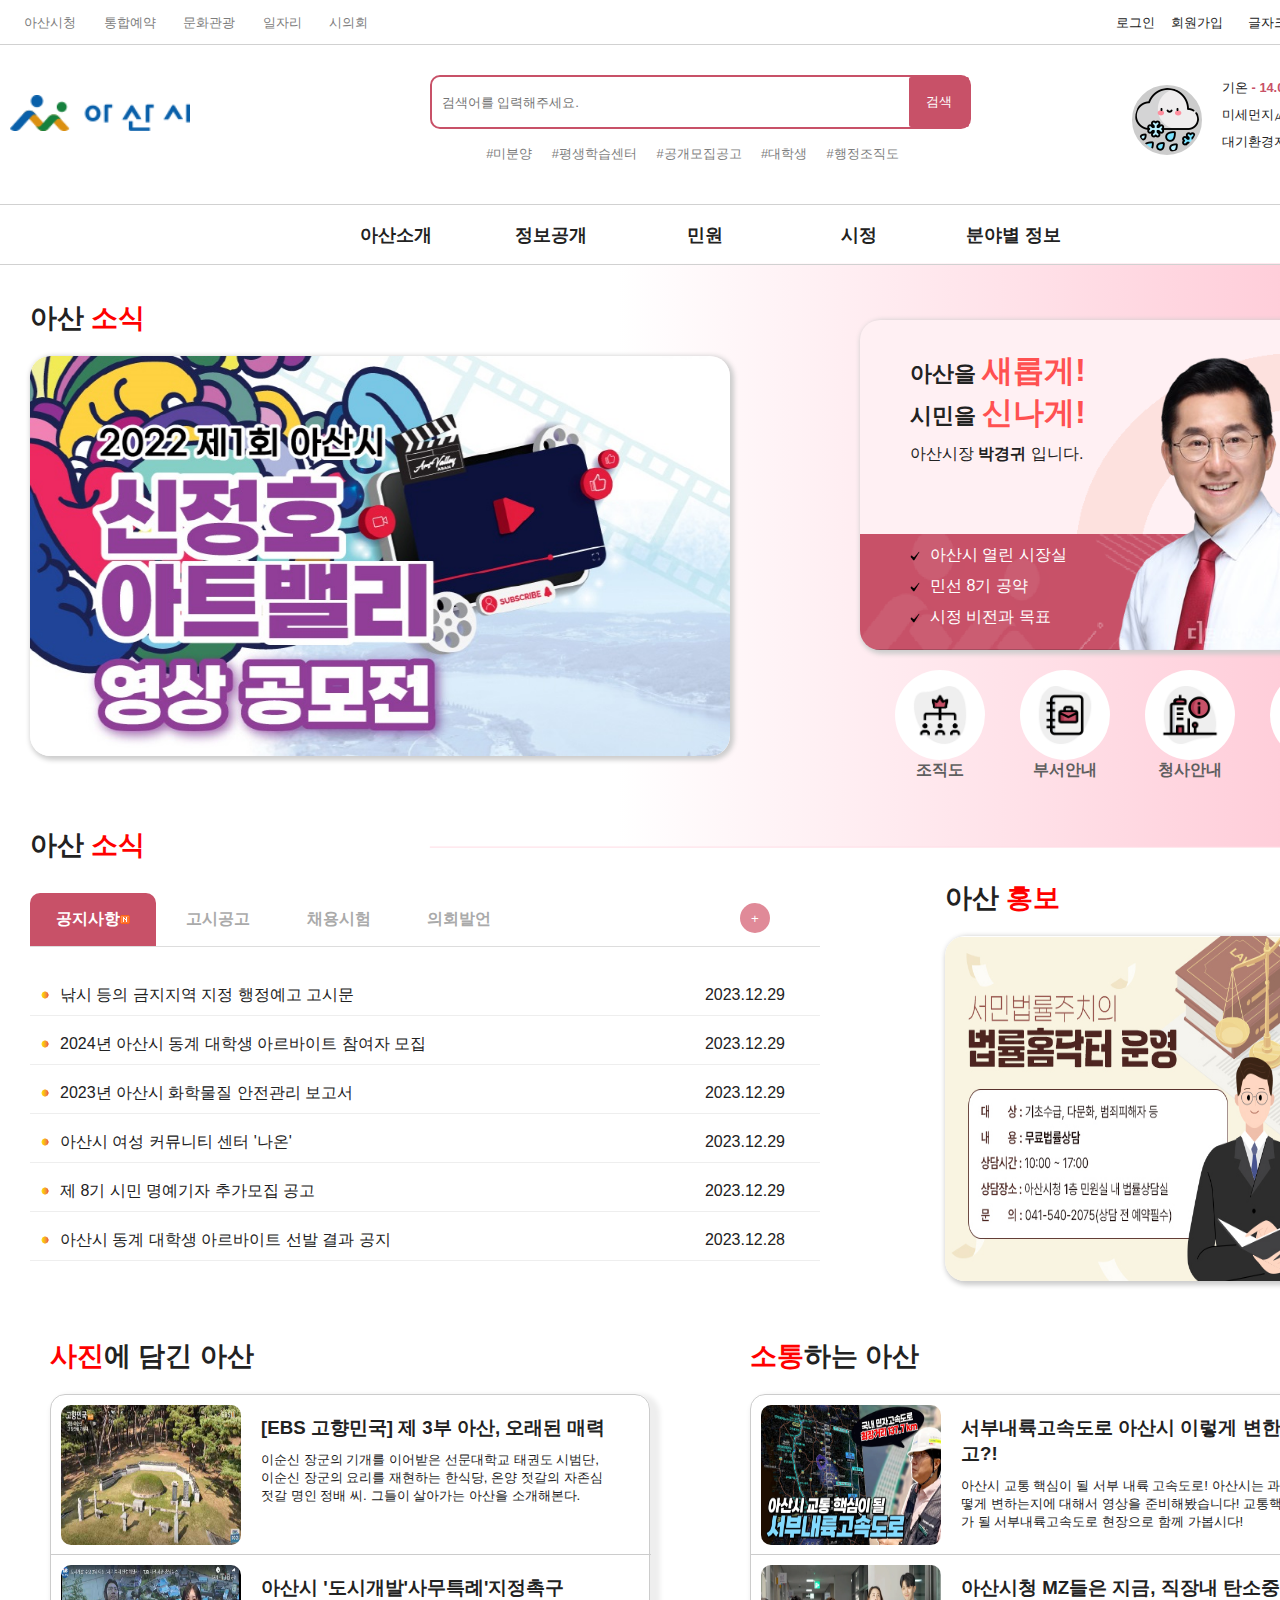
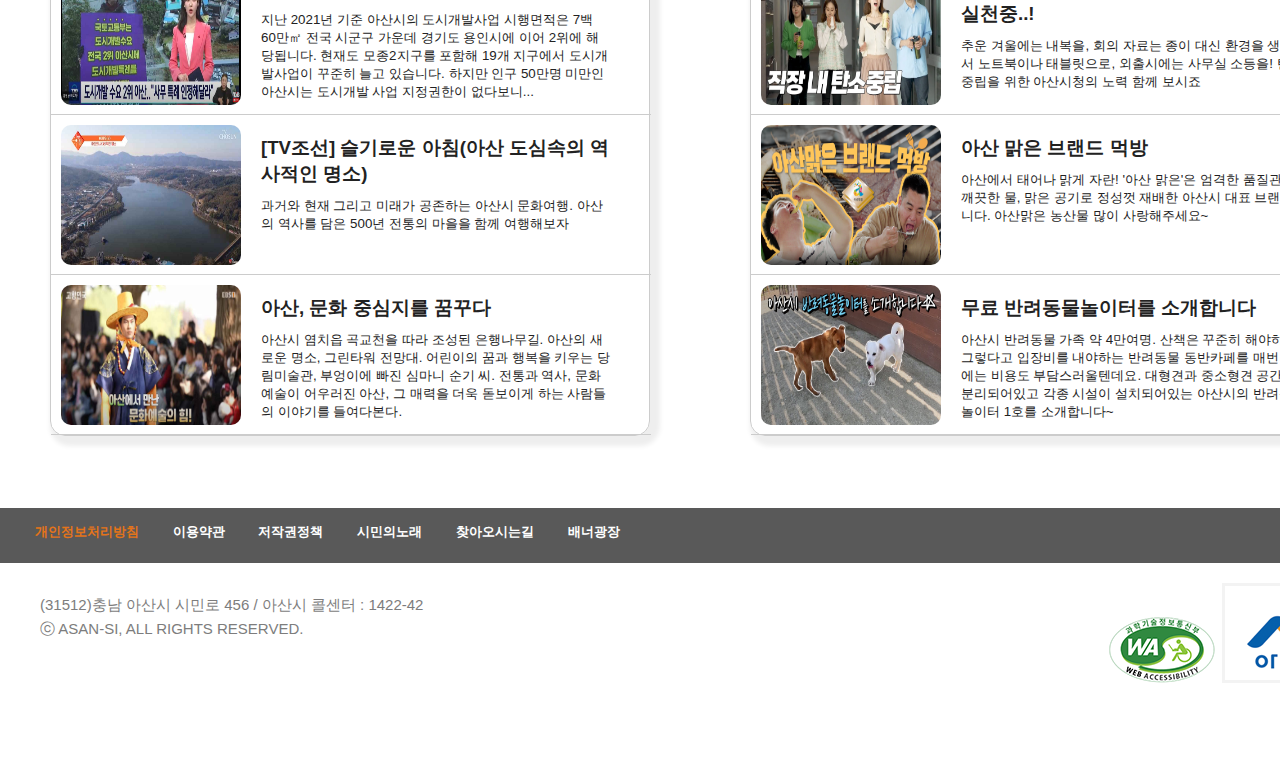
<file: index.html>
<!DOCTYPE html>
<html lang="en">
<head>
  <meta charset="UTF-8">
  <meta name="viewport" content="width=device-width, initial-scale=1.0">
  <title>아산시청</title>
  <!--  CSS   -->
  <link type="text/css" rel="stylesheet" href="CSS/index.css">
  <link type="text/css" rel="stylesheet" href="CSS/index-main.css">

  <!-- 폰트 -->
  <link rel="preconnect" href="https://fonts.googleapis.com">
  <link rel="preconnect" href="https://fonts.gstatic.com" crossorigin>
  <link href="https://fonts.googleapis.com/css2?family=Gowun+Dodum&family=Orbit&display=swap" rel="stylesheet">

  <link rel="icon" type="image/png" sizes="16x16" href="images/favicon.png">

</head>
<body>
  <div id="container">
    <header id="header">
      <div class="gnb">
        <div class="site">
          <ul class="site_list">
            <li class="site_item"><a href="#" target="_blank" title="새창">아산시청</a></li>
            <li class="site_item"><a href="#" target="_blank" title="새창">통합예약</a></li>
            <li class="site_item"><a href="#" target="_blank" title="새창">문화관광</a></li>
            <li class="site_item"><a href="#" target="_blank" title="새창">일자리</a></li>
            <li class="site_item"><a href="#" target="_blank" title="새창">시의회</a></li>
          </ul>
        </div>
        <div class="link">
          <ul class="link_list">
            <li class="user_item"><a href="login.html">로그인</a></li>
            <li class="user_item"><a href="signup.html">회원가입</a></li>
            <li class="ft_change">
              <span class="title">글자크기</span>
              <ul class="buttonlist">
                <li class="plus"><button type="button">확대</button></li>
                <li class="minus"><button type="button">축소</button></li>
                <li class="return"><button type="button">되돌리기</button></li>
              </ul>
            </li>
          </ul>
        </div>
      </div>
      <div class="home">
        <div class="logo"><a href="index.html"><img src="images/logo.png"></a></div>
        <div class="search">
          <form class="search_form">
            <input class="search_input" type="search" placeholder="검색어를 입력해주세요.">
            <button class="search_button" type="submit" value="">검색</button>
          </form>
          <div class="search_list_wrap">
            <ul class="search_list">
              <li class="search_item"><a href="#">#미분양</a></li>
              <li class="search_item"><a href="#">#평생학습센터</a></li>
              <li class="search_item"><a href="#">#공개모집공고</a></li>
              <li class="search_item"><a href="#">#대학생</a></li>
              <li class="search_item"><a href="#">#행정조직도</a></li>
            </ul>
          </div>
        </div>
        <div class="weather">
          <div class="weather_info">
            <span class="weather_icon"><img src="images/weather1.png"></span>
          </div>
          <div class="weather_info">
            <span class="weather_c">기온 <span class="textcolor_1">- 14.0 ℃</span></span>
            <span class="weather_c">미세먼지㎍/m³ <span  class="textcolor_1">나쁨</span></span>
            <span class="weather_c">대기환경지수 <span class="textcolor_1">나쁨</span></span>
          </div>
        </div>
      </div>
      <div class="wrap">
        <div class="lnb">
          <ul class="lnb_list">
            <li class="lnb_item">
              <a href="#">아산소개</a>
                <ul class="lnb_list2">
                  <div class="list2_item">
                    <li><a href="#">기본현황</a></li>
                    <li><a href="#">국내외교류</a></li>
                    <li><a href="#">홍보자료</a></li>
                  </div>
                </ul>
            </li>
            <li class="lnb_item">
              <a href="#">정보공개</a>
                <ul class="lnb_list2">
                  <div class="list2_item">
                    <li><a href="sub.html">정보공개<img src="images/ic_new.gif"></a></li>
                    <li><a href="#">예산공개</a></li>
                    <li><a href="#">정책실명제</a></li>
                    <li><a href="#">통계</a></li>
                  </div>
                </ul>
            </li>
            <li class="lnb_item">
              <a href="#">민원</a>
                <ul class="lnb_list2">
                  <div class="list2_item">
                    <li><a href="#">민원실안내</a></li>
                    <li><a href="#">온라인민원</a></li>
                    <li><a href="#">종합민원안내</a></li>
                    <li><a href="#">민원편람서식</a></li>
                  </div>
                </ul>
            </li>
            <li class="lnb_item">
              <a href="#">시정</a>
              <ul class="lnb_list2">
                <div class="list2_item">
                  <li><a href="#">민선8기</a></li>
                  <li><a href="#">시정안내</a></li>
                  <li><a href="#">시정소식</a></li>
                  <li><a href="#">시정공고</a></li>
                </div>
              </ul>
            </li>
            <li class="lnb_item">
              <a href="#">분야별 정보</a>
              <ul class="lnb_list2">
                <div class="list2_item">
                  <li><a href="#">소식</a></li>
                  <li><a href="#">복지</a></li>
                  <li><a href="#">교육</a></li>
                  <li><a href="#">교통</a></li>
                  <li><a href="#">일자리</a></li>
                  <li><a href="#">생활경제</a></li>
                </div>
              </ul>
            </li>
          </ul>
        </div>
      </div>
    </header>
    <main id="main">
      <div class="rowgroup1">
        <div class="wrap">
          <div class="colgroup1">
            <div class="visual_wrap">
              <div class="visual_title">
                <span>아산 <span class="title_red">소식</span></span>
              </div>
              <div class="notice_slider">
                <div class="slide">
                  <img src="images/artvelly-shin.jpg">
                </div>
                <div class="slide">
                  <img src="images/notice.jpg">
                </div>
                <div class="slide">
                  <img src="images/notice1.jpg">
                </div>
                <div class="slide">
                  <img src="images/notice2.jpg">
                </div>
                <div class="slide">
                  <img src="images/notice3.jpg">
                </div>
                <div class="slide">
                  <img src="images/notice4.jpg">
                </div>
                <div class="slide">
                  <img src="images/notice5.jpg">
                </div>
              </div>
              <!-- <div class="notice_control">
                <button type="button" class="notice_prev">24</button>
                <button type="button" class="notice_next">24</button>
              </div> -->
            </div>
         </div>
       </div>
          <div class="colgroup2">
            <section class="mayor">
              <div class="mayor_title">
                <span>아산을 <span class="title_bigred">새롭게!</span><br> 시민을 <span class="title_bigred">신나게!</span></span>
                <div>아산시장 <span class="mayor_name">박경귀</span> 입니다.</div>
                <ul class="mayor_link">
                  <li class="mayor_item"><a href="#">아산시 열린 시장실</a></li>
                  <li class="mayor_item"><a href="#">민선 8기 공약</a></li>
                  <li class="mayor_item"><a href="#">시정 비전과 목표</a></li>
                </ul>
              </div>
              <div class="mayor_img"></div>
            </section>
            <div class="four_button">
              <ul>
                <li>
                  <div class="button-wrap">
                    <a href="#">
                      <span class="f-button1"></span>
                      <p class="f-button-t">조직도</p>
                    </a>
                  </div>
                </li>
                <li>
                  <div class="button-wrap">
                    <a href="#">
                      <span class="f-button2"></span>
                      <p class="f-button-t">부서안내</p>
                    </a>
                  </div>
                </li>
                <li>
                  <div class="button-wrap">
                    <a href="#">
                      <span class="f-button3"></span>
                      <p class="f-button-t">청사안내</p>
                    </a>
                  </div>
                </li>
                <li>
                  <div class="button-wrap">
                    <a href="#">
                      <span class="f-button4"></span>
                      <p class="f-button-t">오시는길</p>
                    </a>
                  </div>
                </li>
              </ul>
            </div>
          </div>
        </div>
      </div>
      <div class="rowgroup2">
        <div class="wrap">
          <section class="board">
            <div class="visual_title">
              <span>아산 <span class="title_red">소식</span></span>
            </div>
            <div class="board_wrap">
              <div class="board_list">
                <input type="radio" id="tab1" name="tabs" checked>
                <label for="tab1"><a href="list.html">공지사항<img src="images/ic_new.gif"></a></label>
                <input type="radio" id="tab2" name="tabs">
                <label for="tab2">고시공고</label>
                <input type="radio" id="tab3" name="tabs">
                <label for="tab3">채용시험</label>
                <input type="radio" id="tab4" name="tabs">
                <label for="tab4">의회발언</label>
                <a href="list.html"><button type="button" class="board_plus">+</button></a>
                <div class="tabContent tab1-list">
                  <h2>공지사항입니다.</h2>
                  <ul class="board_content">
                    <li>
                      <a href="#"> 
                      <span>낚시 등의 금지지역 지정 행정예고 고시문</span>
                      <span class="board_date">2023.12.29</span>
                    </a>
                  </li>
                    <li>
                      <a href="#"> 
                        <span>2024년 아산시 동계 대학생 아르바이트 참여자 모집</span>
                        <span class="board_date">2023.12.29</span>
                      </a>
                    </li>
                    <li>
                      <a href="#"> 
                        <span>2023년 아산시 화학물질 안전관리 보고서</span>
                        <span class="board_date">2023.12.29</span>
                      </a>
                    </li>
                    <li>
                      <a href="#"> 
                       <span>아산시 여성 커뮤니티 센터 '나온' </span>
                       <span class="board_date">2023.12.29</span>
                      </a>
                    </li>
                    <li>
                      <a href="#"> 
                       <span>제 8기 시민 명예기자 추가모집 공고 </span>
                       <span class="board_date">2023.12.29</span>
                      </a>
                    </li>
                    <li>
                      <a href="#"> 
                       <span>아산시 동계 대학생 아르바이트 선발 결과 공지 </span>
                       <span class="board_date">2023.12.28</span>
                      </a>
                    </li>
                  </ul>
                </div>
                <div class="tabContent tab2-list">
                  <h2>고시공고입니다.</h2>
                  <ul class="board_content">
                    <li>
                      <a href="#"> 
                        <span>자동차정기(종합)검사 과태료 고지서 반송분 고시송달 공고</span>
                        <span class="board_date">2024.01.02</span>
                      </a>
                    </li>
                    <li>
                      <a href="#">
                        <span>2024년 장애인 보장구 수리지원사업 지정업체 모집 공고</span>
                        <span class="board_date">2024.01.02</span>
                      </a>
                    </li>
                    <li>
                      <a href="#"> 
                       <span>2024년 도시지역 빈집정비사업 대상자 모집공고 </span>
                       <span class="board_date">2024.01.02</span>
                      </a>
                    </li>
                    <li>
                      <a href="#"> 
                       <span>소규모 공동주책 지원사업 시행공고 </span>
                       <span class="board_date">2024.01.02</span>
                      </a>
                    </li>
                    <li>
                      <a href="#">
                        <span>자동차 상속 이전 안내문 반송에 따른 고시 송달 공고</span>
                        <span class="board_date">2023.12.29</span>
                      </a>
                    </li>
                    <li>
                      <a href="#"> 
                        <span>도시계획 시설(수질오염방지시설)사업 실시계획변경인가 고시</span>
                        <span class="board_date">2023.12.20</span>
                      </a>
                    </li>
                  </ul>
                </div>
                <div class="tab3-list tabContent">
                  <h2>채용시험정보입니다.</h2>
                  <ul class="board_content">
                    <li>
                      <a href="#"> 
                       <span>2024년 이순신종합운동장 기간제근로자 채용 최종 합격자 공고 </span>
                       <span class="board_date">2023.12.27</span>
                      </a>
                    </li>
                    <li>
                      <a href="#"> 
                       <span>아산시 이순신빙상장체육관 빙상강사 공개채용 최종 합격자 공고</span>
                       <span class="board_date">2023.12.27</span>
                      </a>
                    </li>
                    <li>
                      <a href="#"> 
                        <span>2024년 아산장애인국민체육센터 헬스장 강사 채용</span>
                        <span class="board_date">2023.12.20</span>
                      </a>
                    </li>
                    <li>
                      <a href="#"> 
                        <span>아산시시설관리공단 임원(상임이사)후보자 공개모집 공고</span>
                        <span class="board_date">2023.12.20</span>
                      </a>
                    </li>
                    <li>
                      <a href="#">
                        <span>2024년 생활쓰레기 배출지도원 기간제 근로자 채용 공고</span>
                         <span class="board_date">2023.12.20</span>
                        </a>
                      </li>
                    <li>
                      <a href="#">  
                        <span>2024년 봄철 산불상황실 모니터링요원 채용공고</span>
                        <span class="board_date">2023.12.20</span>
                      </a>
                    </li>
                  </ul>
                </div>
                <div class="tab4-list tabContent">
                  <h2>의회발언입니다.</h2>
                  <ul class="board_content">
                    <li>
                      <a href="#"> 
                       <span>제246회 아산시의회 제 2차 정례회 제3차 본회의 명노봉의원의 5분 자유발언..</span>
                       <span class="board_date">2024.01.02</span>
                      </a>
                    </li>
                    <li>
                      <a href="#"> 
                        <span>제244회 아산시의회 제 2차 정례회 제2차 본회의 명노봉의원의 5분 자유발언..</span>
                        <span class="board_date">2023.12.23</span>
                      </a>
                    </li>
                    <li>
                      <a href="#"> 
                       <span>제245회 아산시의회 임시회 제1차 본회의 이춘호의원 5분 자유발언에 대한..</span>
                       <span class="board_date">2023.12.11</span>
                      </a>
                    </li>
                    <li>
                      <a href="#"> 
                        <span>제244회 아산시의회 임시회 제1차 본회의 이춘호의원 5분 자유발언에 대한..</span>
                        <span class="board_date">2023.10.23</span>
                      </a>
                    </li>
                    <li>
                      <a href="#"> 
                        <span>제244회 아산시의회 임시회 제1차 본회의 김은복의원 5분 자유발언에 대한..</span>
                        <span class="board_date">2023.09.18</span>
                      </a>
                    </li>
                    <li>
                      <a href="#"> 
                        <span>제244회 아산시의회 임시회 제2차 본회의 김미영의원 긴급현안질문에 대한..</span>
                        <span class="board_date">2023.09.07</span>
                      </a>
                    </li>
                  </ul>
                </div>
              </div>
            </div>
          </section>
          <section class="promotion_wrap">
            <div class="visual_title">
              <span>아산 <span class="title_red">홍보</span></span>
            </div>
            <div class="promotion_slider">
              <div class="slide3">
                <img src="images/promo1.jpg">
              </div>
              <div class="slide3">
                <img src="images/promo2.jpg">
              </div>
              <div class="slide3">
                <img src="images/promo3.jpg">
              </div>
              <div class="slide3">
                <img src="images/promo4.jpg">
              </div>
              <div class="slide3">
                <img src="images/promo5.jpg">
              </div>
              <div class="slide3">
                <img src="images/promo16.jpg">
              </div>
              <div class="slide3">
                <img src="images/promo7.jpg"> 
              </div>
            </div>
          </section>
        </div>
      </div>
      <!-- <div class="rowgroup3">
        <div class="wrap">
          <section class="favorite">
            <span class="favorite_title">자주찾는메뉴</span>
            <div class="favorite_list"></div>
            <div class="favorite_control">
              <button type="button">이전</button>
              <button type="button">다음</button>
            </div>
          </section>
        </div>
      </div> -->
      <!-- <div class="rowgroup4"></div> -->
      <div class="rowgroup5">
        <div class="wrap">
          <div class="photo_wrap">
            <div class="visual_title">
              <span><span class="title_red">사진</span>에 담긴 아산</span>
            </div>
            <div class="photo_list">
              <div class="photo_item">
                <a href="https://www.youtube.com/watch?v=2qMZpqKvuWQ">
                  <img src="images/photo1.png" alt="">
                  <p class="item_info">[EBS 고향민국] 제 3부 아산, 오래된 매력</p>
                  <p class="item_text">이순신 장군의 기개를 이어받은 선문대학교 태권도 시범단,
                    이순신 장군의 요리를 재현하는 한식당, 온양 젓갈의 자존심 젓갈 명인 정배 씨. 그들이 살아가는 아산을 소개해본다.
                  </p>
                </a>
              </div>
              <div class="photo_item">
                <a href="https://www.youtube.com/watch?v=an4KvDho2NQ">
                  <img src="images/photo6.png" alt="">
                  <p class="item_info">아산시 '도시개발'사무특례'지정촉구</p>
                  <p class="item_text">지난 2021년 기준 아산시의 도시개발사업 시행면적은 7백 60만㎡ 전국 시군구 가운데 경기도 용인시에 이어 2위에 해당됩니다.
                    현재도 모종2지구를 포함해 19개 지구에서 도시개발사업이 꾸준히 늘고 있습니다. 하지만 인구 50만명 미만인 아산시는 도시개발 사업 지정권한이 없다보니...
                  </p>
                </a>
              </div>
              <div class="photo_item">
                <a href="https://www.youtube.com/watch?v=m5TAxOxl1q0">
                  <img src="images/photo3.png" alt="">
                  <p class="item_info">[TV조선] 슬기로운 아침(아산 도심속의 역사적인 명소)</p>
                  <p class="item_text">과거와 현재 그리고 미래가 공존하는 아산시 문화여행. 아산의 역사를 담은 500년 전통의 마을을 함께 여행해보자 </p>
                </a>
              </div>
              <div class="photo_item">
                <a href="https://www.youtube.com/watch?v=JO60JMhEpiM">
                  <img src="images/photo4.png" alt="">
                  <p class="item_info">아산, 문화 중심지를 꿈꾸다</p>
                  <p class="item_text">아산시 염치읍 곡교천을 따라 조성된 은행나무길. 아산의 새로운 명소, 그린타워 전망대.
                    어린이의 꿈과 행복을 키우는 당림미술관, 부엉이에 빠진 심마니 순기 씨. 전통과 역사, 문화 예술이 어우러진 아산, 그 매력을 더욱 돋보이게 하는 사람들의 이야기를 들여다본다.
                  </p>
                </a>
              </div>
            </div>
          </div>
          <div class="sns_wrap">
            <div class="visual_title">
              <span><span class="title_red">소통</span>하는 아산</span>
            </div>
            <div class="sns_list">
              <div class="sns_item">
                <a href="https://www.youtube.com/watch?v=mTjB0KYCkho">
                  <img src="images/snsp1.jpg" alt="">
                  <p class="item_info">서부내륙고속도로 아산시 이렇게 변한다고?!</p> 
                  <p class="item_text">아산시 교통 핵심이 될 서부 내륙 고속도로! 아산시는 과연 어떻게 변하는지에 대해서 영상을 준비해봤습니다!
                    교통핵심지가 될 서부내륙고속도로 현장으로 함께 가봅시다!
                  </p>
                </a>
              </div>
              <div class="sns_item">
                <a href="https://www.youtube.com/watch?v=UamjmPEbYNk">
                  <img src="images/snsp7.png" alt="">
                  <p class="item_info">아산시청 MZ들은 지금, 직장내 탄소중립 실천중..!</p>
                  <p class="item_text">추운 겨울에는 내복을, 회의 자료는 종이 대신 환경을 생각해서 노트북이나 태블릿으로, 외출시에는 사무실 소등을!
                    탄소중립을 위한 아산시청의 노력 함께 보시죠
                  </p>
                </a>
              </div>
              <div class="sns_item">
                <a href="https://www.youtube.com/watch?v=gmezYZdN2kY">
                  <img src="images/snsp3.png" alt="">
                  <p class="item_info">아산 맑은 브랜드 먹방</p>
                  <p class="item_text">아산에서 태어나 맑게 자란! '아산 맑은'은 엄격한 품질관리와 깨끗한 물, 맑은 공기로 정성껏 재배한 아산시 대표 브랜드입니다.
                    아산맑은 농산물 많이 사랑해주세요~
                  </p>
                </a>
              </div>
              <div class="sns_item">
                <a href="https://www.youtube.com/watch?v=8pruri1ts_w">
                  <img src="images/snsp4.jpg" alt="">
                  <p class="item_info">무료 반려동물놀이터를 소개합니다</p>
                  <p class="item_text">아산시 반려동물 가족 약 4만여명. 산책은 꾸준히 해야하는데 그렇다고 입장비를 내야하는 반려동물 동반카페를 매번 가기에는 비용도 부담스러울텐데요.
                    대형견과 중소형견 공간으로 분리되어있고 각종 시설이 설치되어있는 아산시의 반려동물놀이터 1호를 소개합니다~
                  </p>
                </a>
              </div>
            </div>
          </div>
        </div>
      </div>
    </main>

    <!-- 푸터 --> 
    <footer id="footer">
      <div class="link">
        <div class="wrap">
          <ul class="link_list">
            <li class="link_item"><a href="#">개인정보처리방침</a></li>
            <li class="link_item"><a href="#">이용약관</a></li>
            <li class="link_item"><a href="#">저작권정책</a></li>
            <li class="link_item"><a href="#">시민의노래</a></li>
            <li class="link_item"><a href="#">찾아오시는길</a></li>
            <li class="link_item"><a href="#">배너광장</a></li>
          </ul>
        </div>
      </div>
      <div class="footer_content">
        <div class="info">
          <p>(31512)충남 아산시 시민로 456 / 아산시 콜센터 : 1422-42</p>
          <p>ⓒ ASAN-SI, ALL RIGHTS RESERVED.</p>
        </div>
        <div class="footer_logo">
          <div class="wa"><a href="#"><img src="images/wa_mark.png"></a></div>
          <div class="asanlogo"><img src="images/asan_mark.gif"></div>
        </div>
      </div>
    </footer>
    <script type="text/javascript" src="js/autoslideshow.js"></script>
  </div>
</body>
</html>
</file>
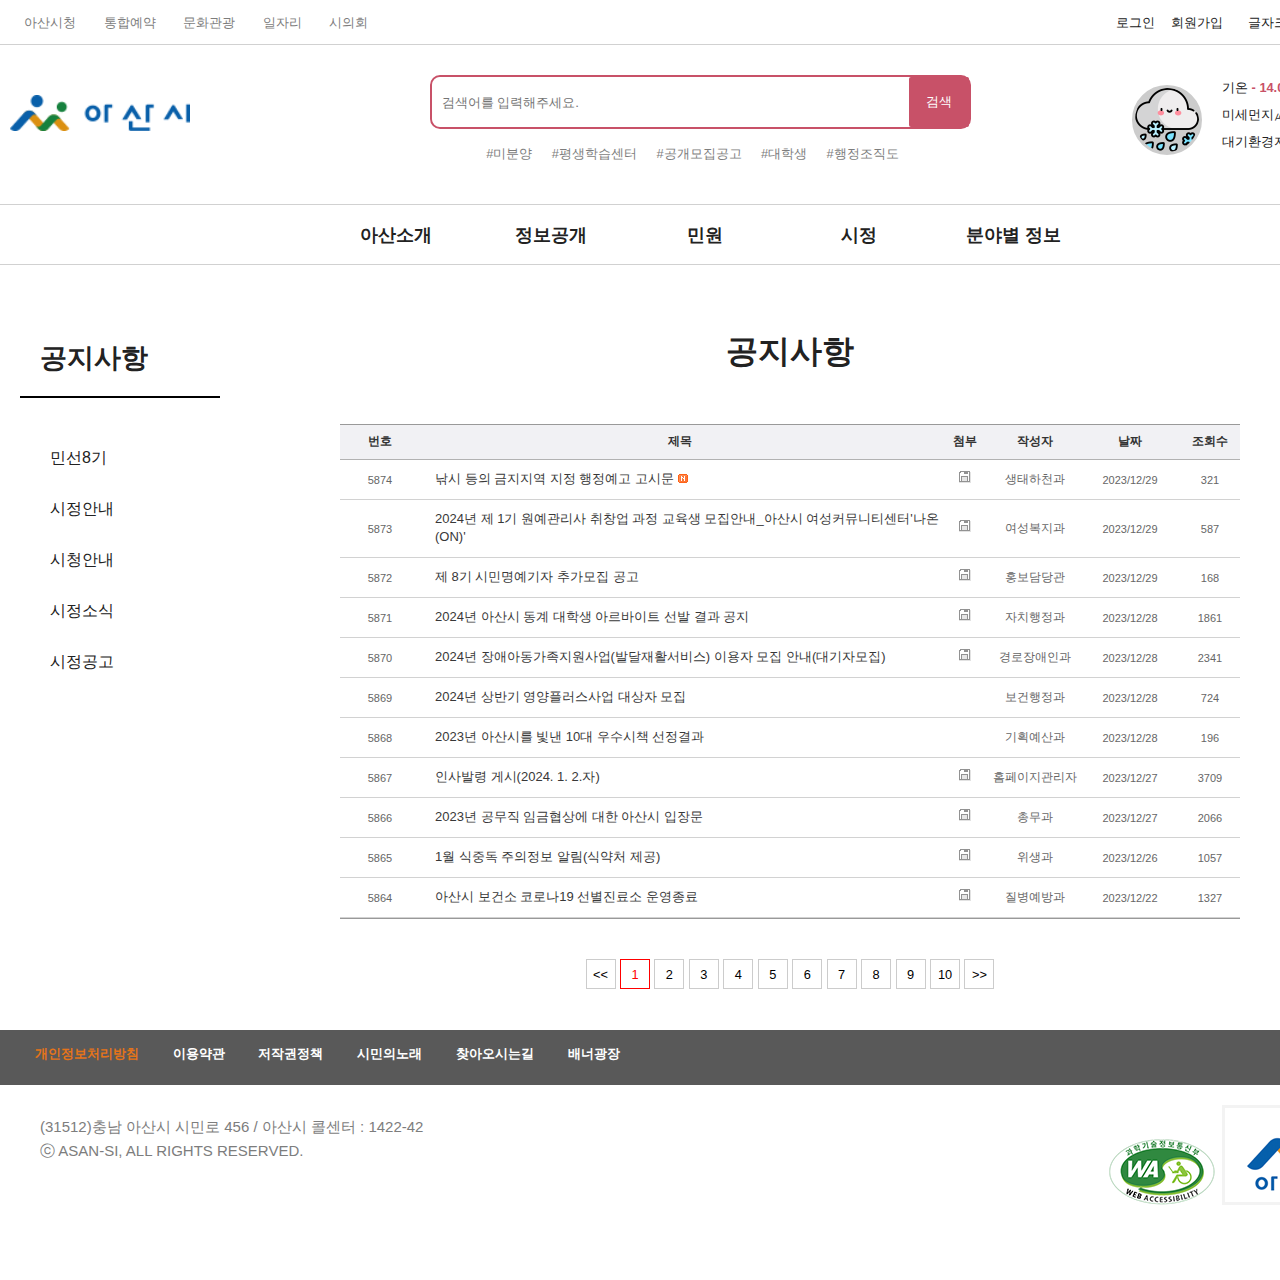
<file: list.html>
<!DOCTYPE html>
<html lang="en">
<head>
  <meta charset="UTF-8">
  <meta name="viewport" content="width=device-width, initial-scale=1.0">
  <title>아산시청</title>
  <link type="text/css" rel="stylesheet" href="CSS/index.css">
  <link type="text/css" rel="stylesheet" href="CSS/list.css">

  <link rel="icon" type="image/png" sizes="16x16" href="images/favicon.png">
</head>
<body>
  <div id="container">
    <header id="header">
      <div class="gnb">
        <div class="site">
          <ul class="site_list">
            <li class="site_item"><a href="#" target="_blank" title="새창">아산시청</a></li>
            <li class="site_item"><a href="#" target="_blank" title="새창">통합예약</a></li>
            <li class="site_item"><a href="#" target="_blank" title="새창">문화관광</a></li>
            <li class="site_item"><a href="#" target="_blank" title="새창">일자리</a></li>
            <li class="site_item"><a href="#" target="_blank" title="새창">시의회</a></li>
          </ul>
        </div>
        <div class="link">
          <ul class="link_list">
            <li class="user_item"><a href="login.html">로그인</a></li>
            <li class="user_item"><a href="signup.html">회원가입</a></li>
            <li class="ft_change">
              <span class="title">글자크기</span>
              <ul class="buttonlist">
                <li class="plus"><button type="button">확대</button></li>
                <li class="minus"><button type="button">축소</button></li>
                <li class="return"><button type="button">되돌리기</button></li>
              </ul>
            </li>
          </ul>
        </div>
      </div>
      <div class="home">
        <div class="logo"><a href="index.html"><img src="images/logo.png"></a></div>
        <div class="search">
          <form class="search_form">
            <input class="search_input" type="search" placeholder="검색어를 입력해주세요.">
            <button class="search_button" type="submit" value="">검색</button>
          </form>
          <div class="search_list_wrap">
            <ul class="search_list">
              <li class="search_item"><a href="#">#미분양</a></li>
              <li class="search_item"><a href="#">#평생학습센터</a></li>
              <li class="search_item"><a href="#">#공개모집공고</a></li>
              <li class="search_item"><a href="#">#대학생</a></li>
              <li class="search_item"><a href="#">#행정조직도</a></li>
            </ul>
          </div>
        </div>
        <div class="weather">
          <div class="weather_info">
            <span class="weather_icon"><img src="images/weather1.png"></span>
          </div>
          <div class="weather_info">
            <span class="weather_c">기온 <span class="textcolor_1">- 14.0 ℃</span></span>
            <span class="weather_c">미세먼지㎍/m³ <span  class="textcolor_1">나쁨</span></span>
            <span class="weather_c">대기환경지수 <span class="textcolor_1">나쁨</span></span>
          </div>
        </div>
      </div>
      <div class="wrap">
        <div class="lnb">
          <ul class="lnb_list">
            <li class="lnb_item">
              <a href="#">아산소개</a>
                <ul class="lnb_list2">
                  <div class="list2_item">
                    <li><a href="#">기본현황</a></li>
                    <li><a href="#">국내외교류</a></li>
                    <li><a href="#">홍보자료</a></li>
                  </div>
                </ul>
            </li>
            <li class="lnb_item">
              <a href="#">정보공개</a>
                <ul class="lnb_list2">
                  <div class="list2_item">
                    <li><a href="sub.html">정보공개</a></li>
                    <li><a href="#">예산공개</a></li>
                    <li><a href="#">정책실명제</a></li>
                    <li><a href="#">통계</a></li>
                  </div>
                </ul>
            </li>
            <li class="lnb_item">
              <a href="#">민원</a>
                <ul class="lnb_list2">
                  <div class="list2_item">
                    <li><a href="#">민원실안내</a></li>
                    <li><a href="#">온라인민원</a></li>
                    <li><a href="#">종합민원안내</a></li>
                    <li><a href="#">민원편람서식</a></li>
                  </div>
                </ul>
            </li>
            <li class="lnb_item">
              <a href="#">시정</a>
              <ul class="lnb_list2">
                <div class="list2_item">
                  <li><a href="#">민선8기</a></li>
                  <li><a href="#">시정안내</a></li>
                  <li><a href="#">시정소식</a></li>
                  <li><a href="#">시정공고</a></li>
                </div>
              </ul>
            </li>
            <li class="lnb_item">
              <a href="#">분야별 정보</a>
              <ul class="lnb_list2">
                <div class="list2_item">
                  <li><a href="#">소식</a></li>
                  <li><a href="#">복지</a></li>
                  <li><a href="#">교육</a></li>
                  <li><a href="#">교통</a></li>
                  <li><a href="#">일자리</a></li>
                  <li><a href="#">생활경제</a></li>
                </div>
              </ul>
            </li>
          </ul>
        </div>
      </div>
    </header>

    <main id="main">
      <div class="sidemenu">
        <div class="visual_title"><span> 공지사항</span></div>
        <ul>
          <div class="sidelist">
            <li class="sideitem"><a href="#">민선8기</a></li>
            <li class="sideitem"><a href="#">시정안내</a></li>
            <li class="sideitem"><a href="#">시청안내</a></li>
            <li class="sideitem"><a href="#">시정소식</a>
              <!-- <ul>
                <li><a href="#">공지사항</a></li>
                <li><a href="#">주간행사</a></li>
                <li><a href="#">영상소식</a></li>
                <li><a href="#">아산시보</a></li>
                <li><a href="#">시정갤러리</a></li>
                <li><a href="#">보도자료</a></li>
              </ul> -->
            </li>
            <li class="sideitem"><a href="#">시정공고</a></li>
        </div>
        </ul>
      </div>
      <div class="sub_wrap">
        <h1 class="notice_title">공지사항</h1>
        <table class="sub_news" cellspacing="0">
          <caption>게시판 리스트</caption>
          <colgroup>
            <col width="80">
            <col>
            <col width="50">
            <col width="90">
            <col width="100">
            <col width="60">
          </colgroup>
          <thead>
            <tr>
              <th scope="col">번호</th>
              <th scope="col">제목</th>
              <th scope="col">첨부</th>
              <th scope="col">작성자</th>
              <th scope="col">날짜</th>
              <th scope="col">조회수</th>
            </tr>
          </thead>
          <tbody>
            <tr>
              <td class="num">5874</td>
              <td class="title">
                <a href="#">낚시 등의 금지지역 지정 행정예고 고시문</a>
                <img class="new" src="images/ic_new.gif">
              </td>
              <td class="file"><img src="images/list-file-icon.gif"></td>
              <td class="name">생태하천과</td>
              <td class="date">2023/12/29</td>
              <td class="hit">321</td>
            </tr>
            <tr>
              <td class="num">5873</td>
              <td class="title">
                <a href="#">2024년 제 1기 원예관리사 취창업 과정 교육생 모집안내_아산시 여성커뮤니티센터'나온(ON)'</a>
              </td>
              <td class="file"><img src="images/list-file-icon.gif"></td>
              <td class="name">여성복지과</td>
              <td class="date">2023/12/29</td>
              <td class="hit">587</td>
            </tr>
            <tr>
              <td class="num">5872</td>
              <td class="title">
                <a href="#">제 8기 시민명예기자 추가모집 공고</a>
              </td>
              <td class="file"><img src="images/list-file-icon.gif"></td>
              <td class="name">홍보담당관</td>
              <td class="date">2023/12/29</td>
              <td class="hit">168</td>
            </tr>
            <tr>
              <td class="num">5871</td>
              <td class="title">
                <a href="#">2024년 아산시 동계 대학생 아르바이트 선발 결과 공지</a>
              </td>
              <td class="file"><img src="images/list-file-icon.gif"></td>
              <td class="name">자치행정과</td>
              <td class="date">2023/12/28</td>
              <td class="hit">1861</td>
            </tr>
            <tr>
              <td class="num">5870</td>
              <td class="title">
                <a href="#">2024년 장애아동가족지원사업(발달재활서비스) 이용자 모집 안내(대기자모집)</a>
              </td>
              <td class="file"><img src="images/list-file-icon.gif"></td>
              <td class="name">경로장애인과</td>
              <td class="date">2023/12/28</td>
              <td class="hit">2341</td>
            </tr>
            <tr>
              <td class="num">5869</td>
              <td class="title">
                <a href="#">2024년 상반기 영양플러스사업 대상자 모집</a>
              </td>
              <td class="file"></td>
              <td class="name">보건행정과</td>
              <td class="date">2023/12/28</td>
              <td class="hit">724</td>
            </tr>
            <tr>
              <td class="num">5868</td>
              <td class="title">
                <a href="#">2023년 아산시를 빛낸 10대 우수시책 선정결과</a>
              </td>
              <td class="file"></td>
              <td class="name">기획예산과</td>
              <td class="date">2023/12/28</td>
              <td class="hit">196</td>
            </tr>
            <tr>
              <td class="num">5867</td>
              <td class="title">
                <a href="#">인사발령 게시(2024. 1. 2.자)</a>
              </td>
              <td class="file"><img src="images/list-file-icon.gif"></td>
              <td class="name">홈페이지관리자</td>
              <td class="date">2023/12/27</td>
              <td class="hit">3709</td>
            </tr>
            <tr>
              <td class="num">5866</td>
              <td class="title">
                <a href="#">2023년 공무직 임금협상에 대한 아산시 입장문</a>
              </td>
              <td class="file"><img src="images/list-file-icon.gif"></td>
              <td class="name">총무과</td>
              <td class="date">2023/12/27</td>
              <td class="hit">2066</td>
            </tr>
            <tr>
              <td class="num">5865</td>
              <td class="title">
                <a href="#">1월 식중독 주의정보 알림(식약처 제공)</a>
              </td>
              <td class="file"><img src="images/list-file-icon.gif"></td>
              <td class="name">위생과</td>
              <td class="date">2023/12/26</td>
              <td class="hit">1057</td>
            </tr><tr>
              <td class="num">5864</td>
              <td class="title">
                <a href="#">아산시 보건소 코로나19 선별진료소 운영종료</a>
              </td>
              <td class="file"><img src="images/list-file-icon.gif"></td>
              <td class="name">질병예방과</td>
              <td class="date">2023/12/22</td>
              <td class="hit">1327</td>
            </tr>
          </tbody>
        </table>
        <div class="buttons_wrap">
          <button type="button" class="list_buttons"><a href="#"><<</a></button>
          <button type="button" class="list_buttons sec"><a href="#">1</a></button>
          <button type="button" class="list_buttons"><a href="#">2</a></button>
          <button type="button" class="list_buttons"><a href="#">3</a></button>
          <button type="button" class="list_buttons"><a href="#">4</a> </button>
          <button type="button" class="list_buttons"><a href="#">5</a> </button>
          <button type="button" class="list_buttons"><a href="#">6</a> </button>
          <button type="button" class="list_buttons"><a href="#">7</a> </button>
          <button type="button" class="list_buttons"><a href="#">8</a> </button>
          <button type="button" class="list_buttons"><a href="#">9</a> </button>
          <button type="button" class="list_buttons"><a href="#">10</a> </button>
          <button type="button" class="list_buttons"><a href="#">>></a></button>
        </div>
      </div>
    </main>

    <!-- 푸터 --> 
    <footer id="footer">
      <div class="link">
        <div class="wrap">
          <ul class="link_list">
            <li class="link_item"><a href="#">개인정보처리방침</a></li>
            <li class="link_item"><a href="#">이용약관</a></li>
            <li class="link_item"><a href="#">저작권정책</a></li>
            <li class="link_item"><a href="#">시민의노래</a></li>
            <li class="link_item"><a href="#">찾아오시는길</a></li>
            <li class="link_item"><a href="#">배너광장</a></li>
          </ul>
        </div>
      </div>
      <div class="footer_content">
        <div class="info">
          <p>(31512)충남 아산시 시민로 456 / 아산시 콜센터 : 1422-42</p>
          <p>ⓒ ASAN-SI, ALL RIGHTS RESERVED.</p>
        </div>
        <div class="footer_logo">
          <div class="wa"><a href="#"><img src="images/wa_mark.png"></a></div>
          <div class="asanlogo"><img src="images/asan_mark.gif"></div>
        </div>
      </div>
    </footer>
  </div>
</body>
</html>
</file>
<file: CSS/index.css>
/***************************  ì´ˆê¸°í™” *************************/
*{
  margin: 0;
  padding: 0;
  box-sizing: border-box;
}
html, body, div, p, h1, h2, h3, h4, h5, h6, dl, dt, dd, ol, ul, li,
blockquote, pre, button, fieldset, form, legend, table, caption, 
tbody, tfoot, thead, tr, th, td, iframe, article, aside, canvas, 
details, embed, figure, figcaption, header, footer, menu, nav, section, summary, audio, video {
  margin: 0;
  padding: 0;
  box-sizing:border-box;
}
a {color: inherit; text-decoration: none;}
a:link {color: inherit; text-decoration: none;}
a:visited {color: inherit; text-decoration: none;}
a:hover {color: inherit; text-decoration: none;}
a:focus {color: inherit; text-decoration: underline;}
a:active {color: inherit; text-decoration: none;}
a:checked {color: inherit; text-decoration: none;}
li {list-style: none;}
input:focus {border: none; outline: none;}

/* font-family: 'Gowun Dodum', sans-serif; */
/* font-family: 'Orbit', sans-serif; */



/***************************  ê³µí†µ ë ˆì´ì•„ì›ƒ *************************/
body {
  /* border: 1px solid black; */
  position: relative;
  height: 100%;
  /* background-image: url('../images/bgline.png');
  background-repeat: no-repeat;
  background-position: 0 1px; */
  /* background-color: #fff; */
  color: #222;
  font-family: 'Nanum Gothic', 'ë§‘ì€ ê³ ë”•', 'Dotum', 'ë‹ì›€', 'Gulim', 'êµ´ë¦¼', sans-serif;
}
/* #container {
  position: relative;
  width: 1400px;
  margin: 0 auto;
} */
.wrap {
  position: relative;
  width: 1400px;
  margin-right: auto;
  margin-left: auto;
}
.title_red{
  color: red;
}
.title_bigred {
  color:  rgb(255, 81, 81);
  font-size: 1.3em;
  font-weight: 900;
}
/*  ìƒë‹¨  */
#header { 
  position: relative; 
  width: 100%;
  height: 270px; 
  /* background-color: #fff;  */
} 

/*  ë³¸ë¬¸  */
#main {
  position: relative;
  width: 100%;
  /* border: 1px solid black; */
}

/*  í•˜ë‹¨  */
#footer {
  position: relative;
  width: 1400px;
  height: 230px;
  /* background-color: #fff; */
  padding-bottom: 70px;
  margin: 0 auto;
}

/***************************  ìƒë‹¨ *************************/
 /* gnb ì‚¬ì´íŠ¸ */
.gnb {
  height: 45px;
  display: inline-block; 
  position: relative;
  width: 100%;
  /* padding: 15px 0 12px 0; */
  border-bottom: 1px solid #d1d1d1;
  font-size: 0.8em;
}
.gnb .site {
   display:inline-block;
   height: 45px;
}
.gnb .site .site_list {
  height: 45px;
  display: inline-block;
}
.gnb .site_item {
   display:inline-block; 
   position:relative; 
   text-align:center; 
   color:#7d7d7d; 
   line-height:45px;
   margin-left:12px; 
   padding-left:12px; 
  }
.gnb .site_item:hover{
  color:#1a1a1a;
}

/* gnb ë§í¬ */
.gnb .link {
  position:absolute; 
  top:0; right:0; 
  height:45px;
}

.gnb .link_list {
  position:relative;
  display: inline-block;
  height: 45px;
}

/* gnb ë§í¬ - íšŒì› */
.gnb .user_item {
  display:inline-block; 
  position:relative;
  margin-left:12px;
  line-height: 45px;
}

/* gnb ë§í¬ - ê¸€ìží¬ê¸° */
.gnb .ft_change{ 
  display:inline-block; 
  margin-top:-1px; 
  margin-right:12px;
}
.gnb .ft_change .title{
  display:inline-block; 
  padding:0 0px 0 10px; 
  margin-left: 12px;
  height: 21px;
}
.gnb .ft_change ul.buttonlist{
  display: inline-block;
  vertical-align:middle;
}
.gnb .ft_change ul.buttonlist li{
  float:left;
margin-left:3px;
}
.gnb .ft_change ul.buttonlist li button{
  position: relative;
  display: inline-block;
  width:25px; height:25px;
  background:url('../images/fz_icon.png'); 
  background-repeat:no-repeat; 
  color:transparent; 
  font-size:3px;
  border: 1px solid #ccc;
}
.gnb .ft_change ul.buttonlist li.plus button{background-position: -5px -5px;}
.gnb .ft_change ul.buttonlist li.minus button{background-position: -45px -5px;}
.gnb .ft_change ul.buttonlist li.return button{background-position:-83px -5px;}


/* home */
.home { 
  height: 160px;
  width: 100%;
  position: relative;
  border-bottom: 1px solid #d1d1d1;
}
.home .logo {
  position: relative;
  display: inline-block;
  margin-top: 50px;
  margin-left: 10px;
}
.home .logo img {
  width: 180px;
  height: 36px;
}

/* home -ê²€ìƒ‰ì°½ */
.home .search {
  height: 90px;
  width: 541px;
  margin-left: auto;
  margin-right: auto;
  margin-top: 30px;
  position: absolute;
  top: 0; right: 0; left: 0;
  /* border: #e47419 1px solid; */
}

.search .search_form {
  border: 2px #c85168 solid;
  border-radius: 10px;
}
.search .search_form .search_input{
  /* border: 1px rgb(255, 120, 120) solid; */
  border: none;
  border-radius: 10px;
  /* background-color: #fff; */
  padding: 10px;
  width: 475px;
  height: 50px;
}
.search .search_form .search_button{
  position: relative;
  /* display: inline-block; */
  width:60px; height:50px;
  background:#c85168; 
  float: right;
  display: block;
  border: none;
  border-radius: 2px;
  color: #fff;
}

.search .search_list_wrap {
  width: 541px;
  height: 22px;
  margin-top: 10px;
}
.search .search_list_wrap .search_list {
  width: 100%;
  padding: 5px;
  text-align: center;
}
.search .search_item {
  position: relative;
  display: inline-block;
  font-size: 0.8em;
  margin: 0 15px 0 0;
  color: #7d7d7d;
}

/* home -ë‚ ì”¨ */ 
.weather {
  position: relative;
  float:right;
  width: 288px;
  height: 120px;
  margin-top: 20px;
}
.weather .weather_info {
  vertical-align: middle;
  margin-top: 10px;
}

.weather .weather_info .weather_icon img{
  width: 70px;
  height: 70px;
  float: left;
  margin: 10px 20px 20px 20px; 
  background-color: #ccc; 
  border: #ccc 3px solid; 
  border-radius: 50%;
  }
.weather .weather_info .weather_c {
  display: block;
  padding: 5px;
  font-size: 0.8em;
}
.weather .weather_info .textcolor_1 {
  color: #c85168;
  font-weight: bold;
}


/* lnb */
.lnb {
  height: 60px;
  width: 100%;
  position: relative;
  border-bottom: 1px solid #d1d1d1;
}
.lnb .lnb_list {
  height: 60px;
  line-height: 60px;
  text-align: center;
}
.lnb .lnb_list .lnb_item {
  position: relative;
  display: inline-block;
  height: 60px;
  width: 140px;
  line-height: 60px;
  margin-left: 10px;
  text-align: center;
  /* background-color: #f7acbb; */
}
.lnb .lnb_item:hover, .lnb .lnb_item:checked { 
  color:#222;  
  cursor:pointer;
  background-image: url('../images/navselect.png');
  background-repeat: no-repeat;
  background-position: 110px 3px;
  background-size: 15px 15px;
}

.lnb .lnb_list .lnb_item > a {
  font-weight: 800;
  font-size: 1.1em;
}
.list2_item {
  text-align: left;
}
.lnb .lnb_item .lnb_list2 { /* ì„œë¸Œ ë©”ë‰´ ìŠ¤íƒ€ì¼ */
  width: 140px;
  display: none;  /* ì„œë¸Œ ë©”ë‰´ ì²˜ìŒì—ëŠ” í™”ë©´ì— ì•ˆ ë³´ì´ê²Œ */ 
  position:absolute;  /* ì„œë¸Œ ë©”ë‰´ í¬ì§€ì…”ë‹ */ 
  width:160px;
  margin:0;
  background-color: #ffffff;
  border: #ffc2c2 3px solid;
}
.lnb .lnb_list .lnb_list2 li {    
  padding:5px 10px 5px 30px;   /* ì„œë¸Œ ë©”ë‰´ í•­ëª© */
  border-bottom: 1px solid #d1d1d1;
}
.lnb .lnb_list .lnb_list2 li  a { 
  font-size:14px;   
  padding:10px;
  color:#000;
}
.lnb  .lnb_item:hover .lnb_list2 { 
  display: block;  /* ë©”ì¸ ë©”ë‰´ í•­ëª© ìœ„ë¡œ ì˜¤ë²„í•˜ë©´ ì„œë¸Œ ë©”ë‰´ í‘œì‹œ */
  z-index:10;  
}


/***********************************************************/
/***************************  í•˜ë‹¨ *************************/
/***********************************************************/

/*  í•˜ë‹¨ ë§í¬  */
#footer .link {
  height: 55px;
  position: relative;
  background-color: #595959;
  padding: 15px 0 12px 0;
  text-align: left;
  width: 100%;
}
#footer .link .wrap {
  color: #fff;
  font-size: 10pt;
  font-weight: bold;
  padding-left: 20px;
}
#footer .link_item:first-child {
  color: #e47419;
}

#footer .link_item {
  display: inline-block;
  position: relative;
  padding: 0 15px 0 15px;
}
#footer .link_item a:hover {
  text-decoration: underline;
}

/*  í•˜ë‹¨ ì •ë³´  */
#footer .footer_content {
  height: 175px;
  position: relative;
  margin-top: 20px;
}
#footer .info {
  display: inline-block;
  margin-top: 10px;
  margin-left: 40px;
  color: #7d7d7d;
  font-size: 15px;
  line-height: 24px;
  vertical-align: top;
}
#footer .footer_logo {
  vertical-align: top;
  float: right;
}
#footer .footer_logo .wa {
  display : inline-block;
  width: 59px;
  height: 43px;
  margin-left: 50px;
}
#footer .footer_logo .asanlogo {
  display: inline-block;
  width: 178px;
  height: 36px;
  margin-left: 50px;
}
</file>
<file: CSS/index-main.css>
body {
  background-image: url('../images/bgline.png');
  background-repeat: no-repeat;
  background-position: 0 1px;
}


.visual_title{
  font-size: 20pt;
  font-weight: 800;
  margin: 10px 0 20px 0;
}

#container {
  position: relative;
  width: 1400px;
  margin: 0 auto;
}

/* rowgroup*/
/* 1단락 */
#main .rowgroup1 {
  width: 100%;
  height: 550px;
  /* border: 1px solid black; */
  margin-bottom: 20px;
}
.rowgroup1 .colgroup1{
  width: 720px;
  height: 430px;
  /* border: 1px solid black; */
  /* display: inline-block; */
  position: relative;
  float: left;
  margin-left: 30px;
}

/* 슬라이더 css */
.rowgroup1 .colgroup1 .visual_wrap { 
  position: relative; 
}
.rowgroup1 .colgroup1 .visual_wrap .visual_title { 
  margin: 30px 0 20px 0;
}
.rowgroup1 .colgroup1 .notice_slider {
  width: 700px;   
  height: 400px;                              
  overflow: hidden;
  position: relative;
  border-radius: 20px;
  box-shadow: 2px 2px 5px 2px #ccc;
}
.rowgroup1 .colgroup1 .notice_slider .slide {
  float: left;
  width: 100%;
  position: relative;
}
.rowgroup1 .colgroup1 .notice_slider .slide img {
  width: 100%;
  height: 400px;
  border-radius: 20px;
}
.rowgroup1 .colgroup2{
  /* border: 1px solid black; */
  position: relative;
  float: right;
  margin-top: 50px;
  /* display: inline-block; */
}


/* 시장 소개 */
.rowgroup1 .mayor{
  width: 540px;
  height: 330px;
  border-radius: 20px;
  box-shadow: 2px 2px 5px 2px #ccc;
  background-color: #fff0f3;
  background-image: url('../images/mayorbgim2.png');
  background-repeat:no-repeat; 
  background-size: 540px 330px;
  background-position: bottom ;
}
.rowgroup1 .mayor .mayor_title{
  float: left;
  width: 200px;
  position: relative;
  margin: 30px 0 0 50px;
}
.rowgroup1 .mayor .mayor_title > span:first-child, .rowgroup1 .mayor .mayor_title > span >span{
  font-size: 1.4em;
  font-weight: bold;
}
.rowgroup1 .mayor .mayor_title > div{
  margin: 10px 0 10px 0;
  font-weight: 500;
}
.rowgroup1 .mayor .mayor_title > div .mayor_name{
  font-weight: 900;
}
 .mayor .mayor_img {
  position: absolute;
  top: 10px; right: -1px;
  float: right;
  background-image: url("../images/p_mayor.png");
  background-repeat:no-repeat; 
  background-size: 500px 300px;
  border-radius: 20px;
  width: 300px;
  height: 320px;
  background-position: -120px 20px;
}
.mayor .mayor_link {
  width: 300px;
  height: 100px;
  margin-top: 75px;
}
.mayor .mayor_link .mayor_item {
  padding: 5px;
  color: white;
  font-weight: 500;
  background-image: url('../images/check.png');
  background-size: 10px 10px;
  background-repeat: no-repeat;
  background-position: left center;
  padding-left: 20px;
}



/* 4개 버튼 퀵 링크 */ 
.rowgroup1 .colgroup2 .four_button {
  width: 540px;
  height: 164px;
  /* border: 1px solid black; */
}
.rowgroup1 .colgroup2 .four_button ul li{
  float:left;  
  text-align:center;  
  margin-left: 35px;
  margin-top: 20px;
}

.rowgroup1 .colgroup2 .four_button ul li a span {
	-webkit-transition: .3s ease-in-out;
	transition: .3s ease-in-out;

  display:block;  
  width:90px;  
  height:90px; 
  border-radius:150px; 
  /* border: 1px solid red; */
  background-color: #fff;
}
.rowgroup1 .colgroup2 .four_button ul li:hover span{
  margin-top: -5px;
	-webkit-transition: .3s ease-in-out;
	transition: .3s ease-in-out;
}

.f-button1 {
  background-image:url('../images/h-icon1.png');
  background-repeat: no-repeat;
  /* background-position: 40px; */
  background-size: 60px;
  background-position: 15px 15px;
}
.f-button2 {
  background-image:url('../images/h-icon2.png'); 
  background-repeat: no-repeat;
  background-size: 60px;
  background-position: 15px 15px;
}
.f-button3 {
  background-image:url('../images/h-icon3.png'); 
  background-repeat: no-repeat;
  background-size: 60px;
  background-position: 15px 15px;
}
.f-button4 {
  background-image:url('../images/h-icon4.png'); 
  background-repeat: no-repeat;
  background-size: 60px;
  background-position: 15px 15px;
}

.colgroup2 .four_button .f-button-t {
  /* margin-top: 5px;  */
  font-weight:600;  
  color:#5f5f5f; 
}



/* 2단락 */
#main .rowgroup2 {
  width: 100%;
  height: 511px;
  border: 1px solid black;
  margin-bottom: 20px;
}
.rowgroup2 .board {
  width: 790px;
  height: 511px;
  position: relative;
  display: inline-block;
  margin-left: 30px;
  margin-top: -100px;
  /* border: 1px solid black; */
}
/* 탭 메뉴 */
.board_wrap{  
  float:left;  /* 왼쪽으로 플로팅 */ 
  width:790px;   /* 너비 */ 
  height:450;   /* 높이 */
  margin-top:10px;  /* 탭 메뉴 위쪽에 여백 두기 */
}

.board_wrap  input[type="radio"] {
  display:none;  /* 라디오 버튼 감춤 */ 
}

.board_wrap label {  /* 탭 제목 스타일 */ 
  display:inline-block;  /* 탭들을 가로로 배치 */
  margin:0 0;  /* 마진 */ 
  padding:15px 25px;  /* 패딩 */
  font-weight:600;   /* 글자 굵기 */
  text-align: center;   /* 글자 정렬 */
  color:#aaa;  /* 글자 색 */ 
  border:1px solid transparent;  /* 테두리 */
  border-top-right-radius: 10px;
  border-top-left-radius: 10px; 
}
.board_wrap label:hover {  /* 마우스 오버했을 때 탭 제목 스타일 */
  color:#222;  
  cursor:pointer;
}
.board_wrap input:checked + label {  /* 활성화된 탭 제목 스타일 */ 
  color:rgb(255, 255, 255);
  /* border:1px solid #ddd; */
  border-top-right-radius: 10px;
  border-top-left-radius: 10px; 
  background-color:rgb(200,81,104);
}

.tabContent {  /* 탭 내용 스타일 */
  display:none;
  padding:20px 0 0;
  border-top:1px solid #ddd;
}
.tabContent h2{  
  display:none; 
}

.tabContent .board_content {
  width: 790px;
  list-style: disc;
}
.tabContent .board_content li {
  width: 790px;
  font-size:16px;
  line-height:2.5;
  padding: 8px 15px 0 20px;
  border-bottom: #eee 1px solid;
  background-image: url('../images/listdot.png');
  background-size: 40px 40px;
  background-repeat: no-repeat;
  background-position: -5px 8px;
  padding-left: 30px;
}
.tabContent .board_content .board_date{
  float: right;
  margin-right: 20px;
}
#tab1:checked ~ .tab1-list, 
#tab2:checked ~ .tab2-list, 
#tab3:checked ~ .tab3-list, 
#tab4:checked ~ .tab4-list  {
  display:block;
}
.board_plus {
  width: 30px;
  height: 30px;
  border-radius: 15px;
  border: none;
  background-color: rgb(224, 138, 152);
  color: #fff;
  float: right;
  margin-right: 50px;
  margin-top: 10px;
}


/*  슬라이더 css */
.rowgroup2 .promotion_wrap {
  width: 455px;
  height: 420px;
  position: relative;
  /* display: inline-block; */
  float: right;
  margin-top: 30px;
}
.rowgroup2 .promotion_wrap .promotion_slider {
  width: 430px;   
  height: 345px;                              
  overflow: hidden;
  position: relative;
  border-radius: 20px;
  box-shadow: 2px 2px 5px 2px #ccc;
}
.rowgroup2 .promotion_wrap .promotion_slider .slide3 {
  float: left;
  width: 100%;
  position: relative;
}
.rowgroup2 .promotion_wrap .promotion_slider .slide3 img {
  width: 100%;
  height: 350px;
  border-radius: 20px;
}


/* 3단락 */
/* #main .rowgroup3 {
  width: 100%;
  height: 300px;
  border: 1px solid black;
}
.rowgroup3 .favorite {
  width: 1026px;
  line-height: 300px;
  border: 1px solid black;
}

#main .rowgroup4 {
  width: 100%;
  height: 300px;
  border: 1px solid black;
} */

/* 5단락 */
.item_info {
  width: 350px;
  /* border: 1px solid black; */
  float: left;
  font-size: 14pt;
  font-weight: bold;
  margin: 10px 20px 5px 20px;
}
.item_text {
  width: 350px;
  /* border: 1px solid blue; */
 margin: 5px 20px 5px 20px;
 float: left;
 font-size: 10pt;
}

#main .rowgroup5 {
  width: 100%;
  height: 800px;
  border: 1px solid black;
  margin-bottom: 20px;
}

.rowgroup5 .photo_wrap {
  width: 600px;
  height: 750px;
  position: relative;
  display: inline-block;
  /* border: 1px solid black; */
  margin-bottom: 30px;
  margin-left: 50px;
}

.photo_list {
  width: 600px;
  border: 1px #ccc solid;
  border-radius: 15px;
  box-shadow: 5px 5px 5px 5px #eee;

}
.photo_item {
  width: 600px;
  height: 160px;
  border-bottom: 1px #ccc solid;
  padding: 10px;
}
.photo_item img{
  width: 180px;
  height: 140px;
  /* display: inline-block; */
  border-radius: 10px;
  float: left;
}

.rowgroup5 .sns_wrap {
  width: 600px;
  height: 750px;
  position: relative;
  /* display: inline-block; */
  /* border: 1px solid black; */
  float: right;
  margin-bottom: 30px;
  margin-right: 50px;
}

.sns_list {
  width: 600px;
  border: 1px #ccc solid;
  border-radius: 15px;
  box-shadow: 5px 5px 5px 5px #eee;
}
.sns_item {
  width: 600px;
  height: 160px;
  border-bottom: 1px #ccc solid;
  padding: 10px;
}
.sns_item img{
  width: 180px;
  height: 140px;
  /* display: inline-block; */
  border-radius: 10px;
  float: left;
}
</file>
<file: CSS/list.css>
#container {
  position: relative;
  width: 1400px;
  margin: 0 auto;
}

.visual_title{
  font-size: 20pt;
  font-weight: 800;
  margin: 10px 0 20px 0;
  width: 200px;
  padding: 20px;
  border-bottom: 2px black solid;
}


.sidemenu{
  /* border:  1px solid #ccc; */
  padding: 10px;
  width: 300px;
  height: 700px;
  border-radius: 15px;
  position: relative;
  display: inline-block;
  margin: 30px 10px 30px 10px;
  /* float: left; */
}

.sidelist {
  padding: 10px;
  margin: 10px auto;
  /* border: 1px solid blue; */
  /* border-radius: 15px; */
}

.sideitem {
  /* border: red 1px solid; */
  /* border-collapse: collapse; */
  margin: 10px;
  padding: 10px;
}




.notice_title {
  text-align: center;
  margin: 30px auto 50px auto;

}
.sub_wrap {
  width: 900px;
  position: absolute;
  display: inline-block;
  margin: 30px 20px 30px 20px;
  /* border: red 1px solid; */
}
.sub_news,.sub_news th,.sub_news td{
  border:0
}
.sub_news a{
  color:#383838;text-decoration:none
}
.sub_news{
  width:100%;
  border-bottom:1px solid #999;
  color:#666;
  font-size:12px;
  table-layout:fixed
}
.sub_news caption{
  display:none
}
.sub_news th{
  padding:6px 0 8px;
  border-top:solid 1px #999;
  border-bottom:solid 1px #b2b2b2;
  background-color:#f1f1f4;
  color:#333;
  font-weight:bold;
  line-height:20px;
  vertical-align:top
}
.sub_news td{
  padding:10px 0 11px;
  border-bottom:solid 1px #d2d2d2;
  text-align:center;
  line-height:18px;
}
.sub_news .date,.sub_news .hit, .sub_news .num{
  padding:0;
  font-size:11px;
  line-height:normal
}
.sub_news .title{
  text-align:left; 
  padding-left:15px;
  font-size:13px;
  }
.sub_news .title .pic, .sub_news .title .new, .sub_news .title .file{
  margin:0 0 2px;
  vertical-align:middle;
  width:10px;
  height:9px;
}
.buttons_wrap {
  margin: 40px auto;
  text-align: center;
}
.buttons_wrap .sec {
  color: red;
  border: red 1px solid;
}
.list_buttons{
  border: 1px solid #ccc;
  background-color: #fff;
  width: 30px;
  height: 30px;
  font-size: 0.8em;
  padding: 5px;
}
.list_buttons:hover{
  color: #333;
  border: #333 1px solid;
}
/* .sub_news .title a.comment{
  padding:0;
  background:none;
  color:#f00;
  font-size:12px;
  font-weight:bold
} */
</file>
